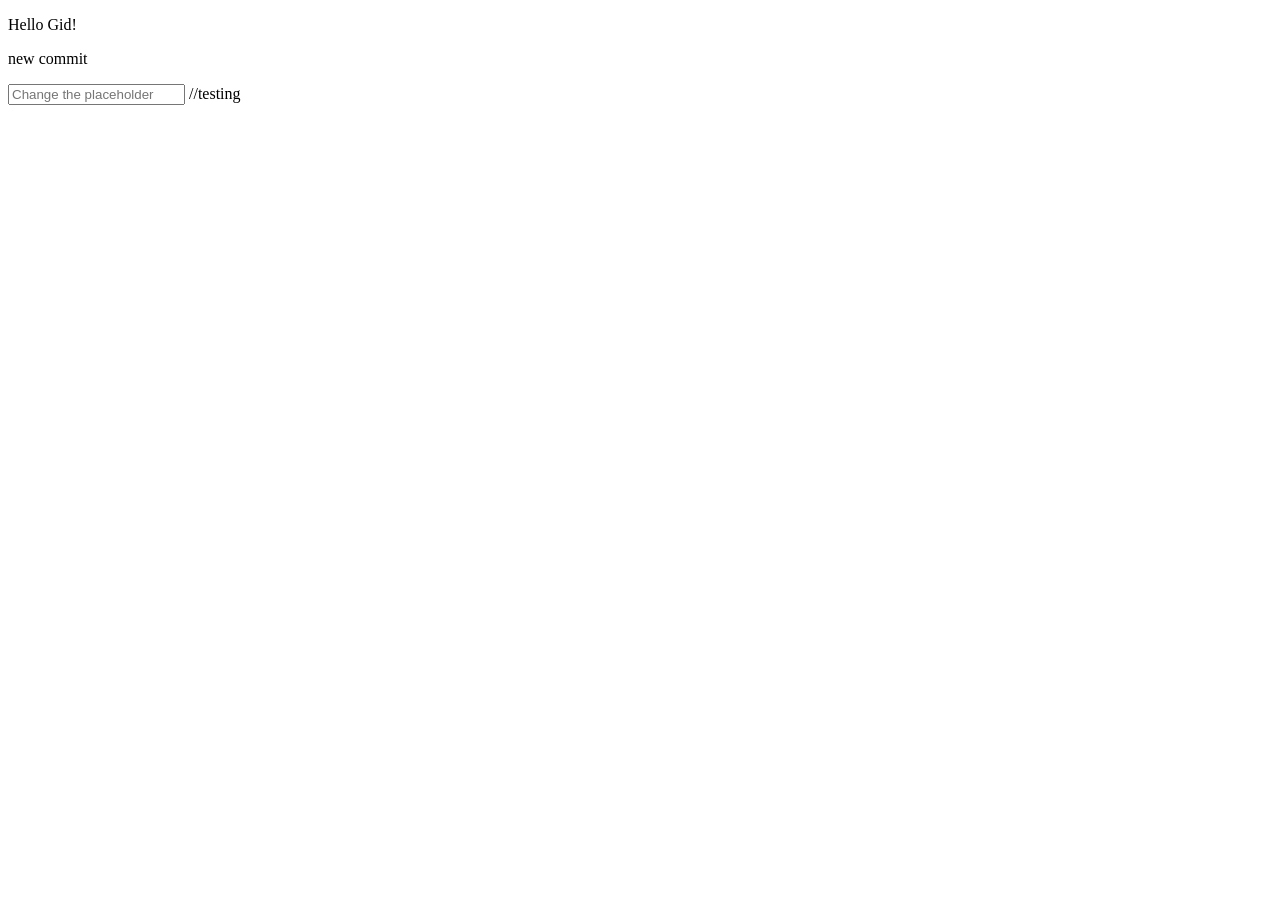
<file: CSS/index.html>
<!DOCTYPE html>
<html lang="en">
<head>
  <meta charset="UTF-8">
  <meta name="viewport" content="width=device-width, initial-scale=1.0">
  <title>Document</title>
</head>
<body>
  <p>Hello Gid!</p>
  <p>new commit</p>

  <input type="text" placeholder="Change the placeholder">
  //testing
</body>
</html>
</file>
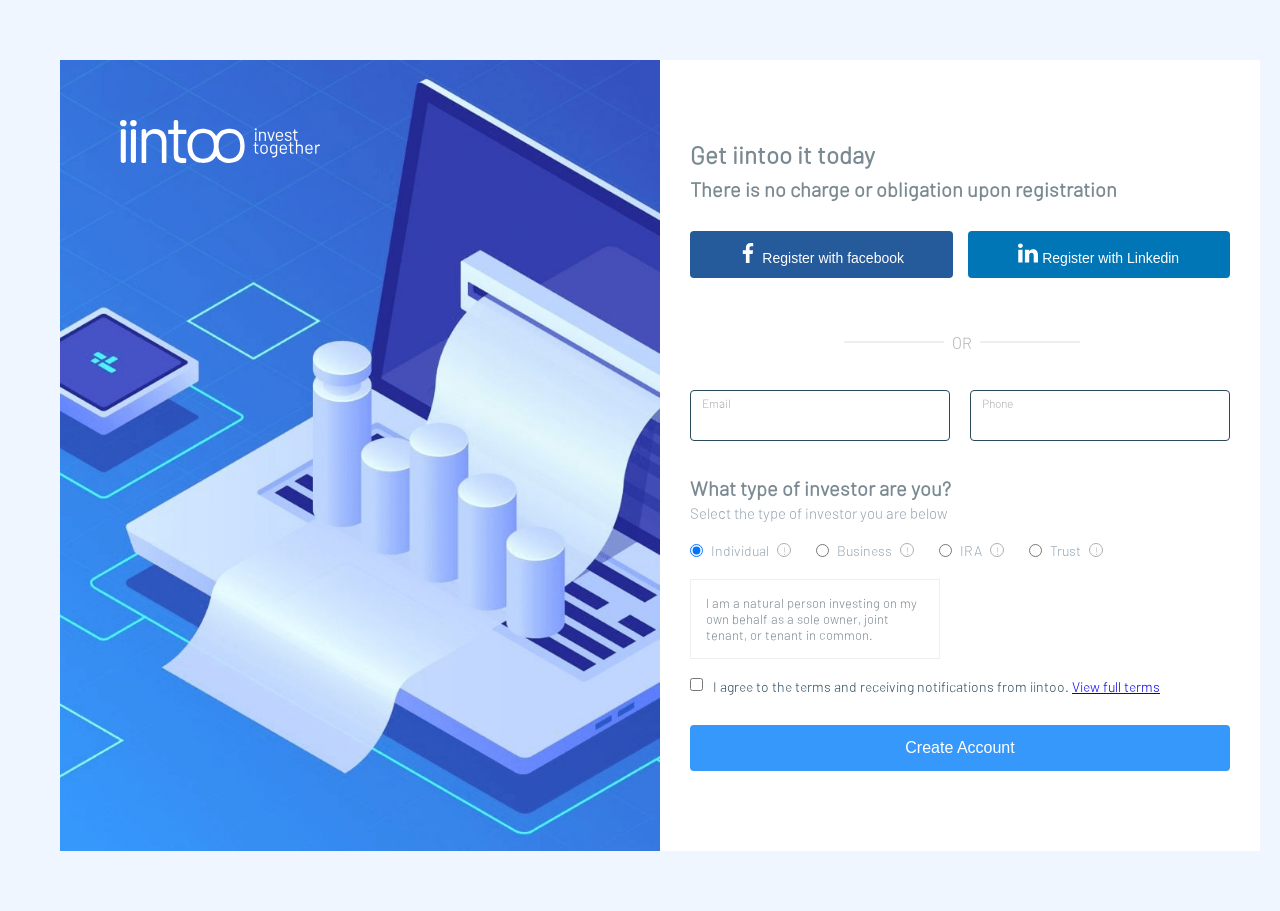
<file: first.html>
<!DOCTYPE html>
<html lang="en">
<head>
    <meta charset="UTF-8">
    <meta name="viewport" content="width=device-width, initial-scale=1.0">
    <title>First verstka</title>
    <link rel="stylesheet" href="./style.css">
    
</head>
<header>
</header>
<body>
    <div class="first">
        <div class="design">
            <img src="./bg.jpg" alt="blue design with a laptop" class="bg">
            <img src="./logo.svg" class="logo" alt="logo">
        </div>

        <div class="design-2">
            <div class="design-panel">
                <h2>
                Get iintoo it today
                </h2>

                <h3>
                There is no charge or obligation upon registration
                </h3>
        

                <div class="social">
                    <button class="facebook" type="submit">
                    <img src="./facebook.svg" alt="facebook" width="20" height="20">
                Register with facebook</button>

                    <button class="Linkedin" type="submit">
                    <img src="./linkedin.svg" alt="Linkedin" width="20" height="20">
                Register with Linkedin</button>
                </div>
        

                <div class="divider">OR</div>
                <br><br>


        
    
                <form action="" method="get">
                    <div class="email-phone">
                        <div class="form-email-phone">
                            <label for="email">Email</label>
                            <input type="email" id="email" required>
                        </div>
                        <div class="form-email-phone">
                            <label for="phone">Phone</label>
                            <input type="tel" id="phone">
                        </div>
                    </div>

                
                <div class="block-investor">
                    <p class="investor">
                    What type of investor are you?
                    </p>
                    <p class="select">
                    Select the type of investor you are below
                    </p>

                    <div class="radio-group">
                        <label class="radio-label">
                            <input type="radio" name="investor_type" value="Individual" checked>
                            Individual <span class="info-icon">!</span>
                        </label>
                        <label class="radio-label">
                            <input type="radio" name="investor_type" value="Business">
                            Business <span class="info-icon">!</span>
                        </label>
                        <label class="radio-label">
                            <input type="radio" name="investor_type" value="IRA">
                            IRA <span class="info-icon">!</span>
                        </label>
                        <label class="radio-label">
                            <input type="radio" name="investor_type" value="Trust">
                            Trust <span class="info-icon">!</span>
                        </label>
                    </div>
                </div>      
                
                <div class="dop">
                    I am a natural person investing on my own behalf as a sole owner, joint tenant, or tenant in common.
                </div>    
                <br><br>

                <div class="terms">
                    <input type="checkbox">
                    <span>I agree to the terms and receiving notifications from iintoo. <a href="#">View full terms</a></span>
                </div>
           

               <div>
                   <button class="Create">Create Account</button>
               </div>
            </div>
        </div>
    </div>
</body>
</html>
</file>
<file: style.css>
* {
  box-sizing: border-box;
  margin: 0;
  padding: 0;
}
@font-face{
  font-family: "Barlow";
  src: url("./Barlow-Light.otf") format("opentype");
  font-weight: normal;
  font-style: normal;
}
.first{
  display: flex;
  /*justify-content: space-around;*/
  box-sizing: border-box;
  background-color: #FFFFFF;
  font-family: "Barlow";
  width: 100%;
  margin: 60px;
  max-width: 1200px;
}
.design{
  max-width: 700px;
  display: grid;
  margin: 0px;
  place-items: center;
}
.design > img {
  grid-area: 1 / 1;
}
.design-2{
  flex: 1;
  background-color: #ffffff;
  display: flex;
  align-items: center;
  /*justify-content: center;*/
  padding: 0px;
  
}
.design-panel {
  width: 100%;
  max-width: 540px;
  margin: 30px;
}

.bg {
  display: block;
  width: 600px;
  max-width: 100%;  
  z-index: 1;
  margin: 0px;

}

.logo{
  z-index: 2;
  width: 200px;             
  display: flex;
  justify-self: start;
  align-self: start;
  margin-top: 10%;            
  margin-left: 10%; 
  
}

body{
    background-color: #EFF6FF;
    
}
h2{
    font-size: 24px;
    color:#7B8A92;
    font-weight: 600;
    margin-bottom: 8px;
  
}
h3{
    font-size: 20px;
    color:#7B8A92;
    margin-bottom: 30px;
   
}
.social{
  display: flex;
  gap: 15px;
  margin-bottom: 25px;
}
.facebook{
  background-color:#255A9B;
  flex: 1;
  padding: 12px;
  border: none;
  border-radius: 4px;
  color: #ffffff;
  font-weight: 100;
  font-size: 14px;
  cursor: pointer;
 
}

.Linkedin{
  background-color: #0076B6;
  flex: 1;
  padding: 12px;
  border: none;
  border-radius: 4px;
  color: #ffffff;
  font-weight: 100;
  font-size: 14px;
  cursor: pointer;

}

.divider {
  display: flex;
  align-items: center;
  text-align: center;
  color: #AFAFAF;
  padding-left: 154px;
  padding-top: 30px;
  }

  .divider::before,
  .divider::after {
  content: '';
  flex-shrink: 2;
  width: 100px;
  border-bottom: 2px solid #EEEEEE;
  }

  .divider:not(:empty)::before {
    margin-right: .5em;
  }

  .divider:not(:empty)::after {
    margin-left: .5em;
  }

.email-phone {
  display: flex;
  gap: 20px;
  margin-bottom: 35px;
}

.form-email-phone {
  flex: 1;
  position: relative;
}

.form-email-phone input {


width: 100%;
  padding: 22px 12px 10px 12px;
  border: 1px solid #2A4A5C;
  border-radius: 4px;
  font-size: 15px;
  color: #AFAFAF;
  outline: none;
}

.form-email-phone label {
  position: absolute;
  left: 12px;
  top: 6px;
  font-size: 12px;
  color: #AFAFAF;
  pointer-events: none;
}
.block-investor {
  border: none;
  margin-bottom: 20px;
}
.investor {
  color: #7B8A92;
  font-size: 20px;
  font-weight: 600;
  margin-bottom: 4px;
}
.select{
  color: #96A5B1;
  font-size: 15px;
  margin-bottom: 20px;
}
.radio-group {
  display: flex;
  gap: 25px;
  margin-bottom: 20px;
}

.radio-label {
  display: flex;
  align-items: center;
  gap: 8px;
  font-size: 14px;
  color: #96A5B1;
  cursor: pointer;
  position: relative;
}
.info-icon {
  display: inline-flex;
  align-items: center;
  justify-content: center;
  color: #AFAFAF;
  font-size: 11px;
  border: 1px solid #AFAFAF;
  border-radius: 50%;
  width: 14px;
  height: 14px;
  cursor: pointer;
}

.dop {
  font-size: 13px;
  border: 1px solid #EEEEEE;
  padding: 15px;         
  display: inline-block;
  color: #7B8A92;
  width: 250px;
}

.terms {
  font-size: 14px;
  color: #2A4A5C;
  margin-bottom: 30px;
  display: flex;
  align-items: flex-start;
  gap: 10px;
}
.Create{
  background-color: #3698FB;
  width: 100%;
  color: #FFFFFF;
  border: none;
  padding: 14px;
  font-size: 16px;
  font-weight: 500;
  border-radius: 4px;
  cursor: pointer;
}
</file>
